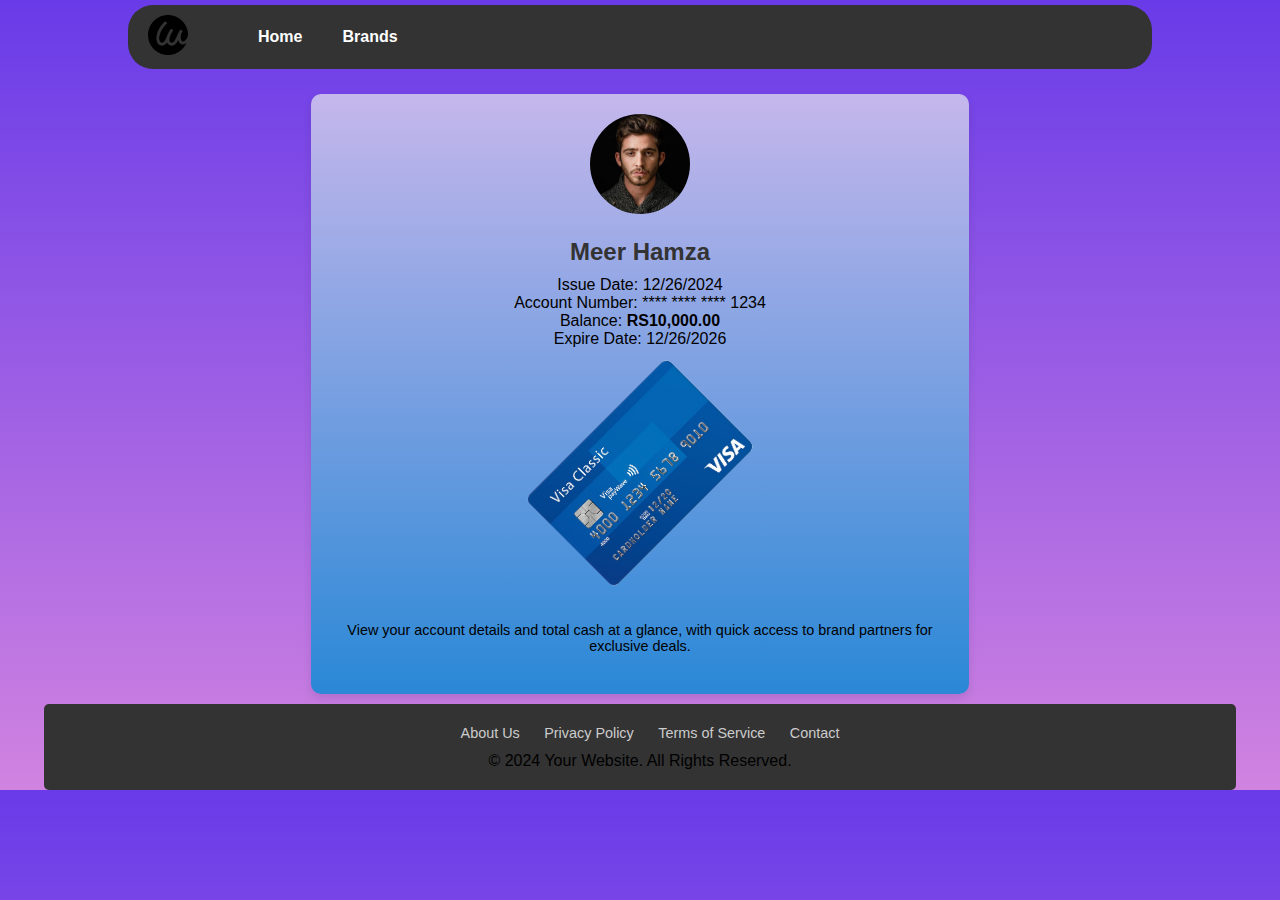
<file: index.html>
<!DOCTYPE html>
<html lang="en">
<head>
  <meta charset="UTF-8">
  <meta name="viewport" content="width=device-width, initial-scale=1.0">
  <title>Home</title>
  <link rel="stylesheet" href="styles.css">
</head>
<body>

  <header class="navbar">
    <div class="logo"><img src="logo.png" alt="Logo"></div>
    <div class="items">
        <ul>
            <li><a href="index.html">Home</a></li>
            <li><a href="brands.html">Brands</a></li>
        </ul>
    </div>
  </header>
  
  <main class="dashboard">
    <div class="profile">
      <img class="profile-img" src="person.jpeg">
      <h1>Meer Hamza</h1>
      <p>Issue Date:   12/26/2024</p>
      <p>Account Number:  **** **** **** 1234</p>
      <p>Balance:  <b>RS10,000.00</b></p>
      <p>Expire Date:   12/26/2026</p>
      <img class="card-img" src="card.png" alt="">
      <p class="info">View your account details and total cash at a glance, with quick access to brand partners for exclusive deals.</p>
    </div>
  </main>

  <footer class="footer">
    <div class="footer-container">
      <div class="footer-content">
        <div class="footer-links">
          <a href="#">About Us</a>
          <a href="#">Privacy Policy</a>
          <a href="#">Terms of Service</a>
          <a href="#">Contact</a>
        </div>
        <div class="footer-copyright">
          <p>&copy; 2024 Your Website. All Rights Reserved.</p>
        </div>
      </div>
    </div>
  </footer>
  
</body>
</html>
</file>
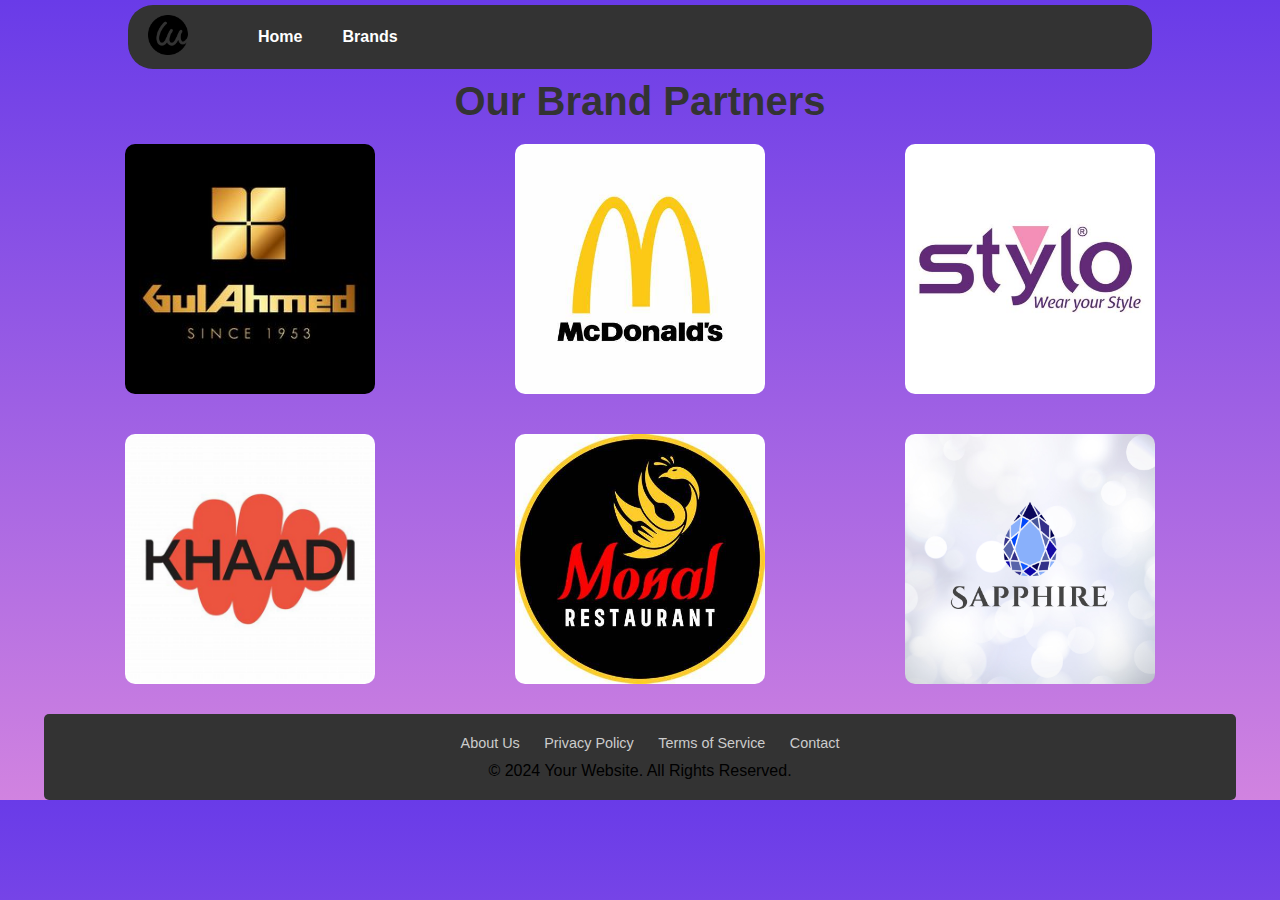
<file: brands.html>
<!DOCTYPE html>
<html lang="en">
<head>
  <meta charset="UTF-8">
  <meta name="viewport" content="width=device-width, initial-scale=1.0">
  <title>Brands</title>
  <link rel="stylesheet" href="styles.css">
</head>

<body>

  <header class="navbar">
    <div class="logo"><img src="logo.png" alt="Logo"></div>
    <div class="items">
        <ul>
            <li><a href="index.html">Home</a></li>
            <li><a href="brands.html">Brands</a></li>
        </ul>
    </div>
  </header>

  <main class="brands-container">
    <h1>Our Brand Partners</h1>
    <div class="brands">
      <img src="gulahmad.jpg" alt="Gul Ahmed Logo">
      <img src="mcd.jpeg" alt="McDonald's Logo">
      <img src="stylo.jpeg" alt="Stylo Logo">
      <img src="khaadi.jpeg" alt="Khaadi Logo">
      <img src="monal.jpeg" alt="Monal Logo">
      <img src="sapphire.jpeg" alt="Sapphire Logo">
    </div>
  </main>

  <footer class="footer">
    <div class="footer-container">
      <div class="footer-content">
        <div class="footer-links">
          <a href="#">About Us</a>
          <a href="#">Privacy Policy</a>
          <a href="#">Terms of Service</a>
          <a href="#">Contact</a>
        </div>
        <div class="footer-copyright">
          <p>&copy; 2024 Your Website. All Rights Reserved.</p>
        </div>
      </div>
    </div>
  </footer>
  
</body>
</html>
</file>
<file: styles.css>
/* Global Reset and Styling */
* {
    margin: 0;
    padding: 0;
    box-sizing: border-box;
  }
  
  body {
    font-family: Arial, Helvetica, sans-serif;
    background: linear-gradient(to bottom, #693be8, #d183e0);
    color: #333;
    text-align: center;
    display: flex;
    justify-content: center;
    align-items: center;
    flex-direction: column;
  }
  
  /* Navbar Styling */
  .navbar {
    margin-top: 5px;
    border-radius: 25px;
    width: 80vw;
    display: flex;
    gap: 50px;
    align-items: center;
    padding: 10px 20px;
    background-color: #333;
    color: white;
  }
  
  .items ul {
    list-style: none;
    padding: 0;
    margin: 0;
    display: flex;
    gap: 20px;
  }
  
  .items ul li {
    display: inline-block;
    font-size: 16px;
    font-weight: bold;
  }
  
  .logo img {
    height: 40px;
  }
  
  .items a {
    color: white;
    text-decoration: none;
    margin-left: 20px;
    font-size: 1rem;
  }
  
  /* Dashboard Styling */
  .dashboard {
    margin-top: 25px;
  }
  
  .profile {
    padding: 20px;
    background: linear-gradient(to bottom, #c5b7ec, #2a88d6);
    box-shadow: 0 4px 10px rgba(0, 0, 0, 0.1);
    border-radius: 10px;
    display: inline-block;
    width: 90%;
    max-width: 800px;
  }
  
  .profile-img {
    width: 100px;
    height: 100px;
    border-radius: 50%;
    margin-bottom: 10px;
  }
  
  .card-img {
    height: 200px;
    transform: rotate(45deg);
    border-radius: 7px;
    margin: 25px;
  }
  
  h1 {
    font-size: 1.5rem;
    margin: 10px 0;
  }
  
  p {
    font-size: 1rem;
    color: #000000;
  }
  
  .balance {
    font-size: 2rem;
    font-weight: bold;
    color: #007bff;
    margin: 15px 0;
  }
  
  .info {
    font-size: 0.9rem;
    margin: 20px 0;
    color: #000000;
  }
  
  /* Brands Page Styling */
  .brands-container {
    text-align: center;
  }
  
  .brands-container h1 {
    font-size: 2.5rem;
    color: #333;
    margin-bottom: 20px;
  }
  
  .brands {
    display: flex;
    justify-content: center;
    align-items: center;
    gap: 40px;
    flex-wrap: wrap;
    margin: 20px 0;
  }
  
  .brands img {
    height: 250px;
    margin: 0 50px;
    width: auto;
    border-radius: 10px;
    transition: transform 0.3s ease, box-shadow 0.3s ease;
  }
  
  .brands img:hover {
    transform: scale(1.1);
    box-shadow: 0 4px 10px rgba(0, 0, 0, 0.2);
  }
  
  /* Footer Styling */
  .footer {
    background-color: #333;
    color: white;
    padding: 20px;
    border-radius: 5px;
    margin-top: 10px;
  }
  
  .footer-container {
    width: 90vw;
    display: flex;
    justify-content: space-around;
    align-items: center;
  }
  
  .footer-content {
    flex: 1;
  }
  
  .footer-links {
    margin-bottom: 10px;
  }
  
  .footer-links a {
    color: #ccc;
    text-decoration: none;
    margin-left: 20px;
    font-size: 0.9rem;
    transition: color 0.3s ease;
  }
  
  .footer-links a:hover {
    color: white;
  }
  
  .footer-copyright {
    font-size: 0.8rem;
    color: #aaa;
  }
  
  /* RESPONSIVENESS */
  @media (max-width: 768px) {
    /* Navbar */
    .navbar {
      flex-direction: column;
      gap: 15px;
    }
  
    /* Profile Section */
    .profile {
      width: 95%;
    }
  
    /* Brands Section */
    .brands img {
      height: 150px;
      margin: 0 20px;
    }
  
    /* Footer */
    .footer-container {
      flex-direction: column;
      text-align: center;
    }
  
    .footer-links a {
      margin: 10px 0;
    }
  }
</file>
